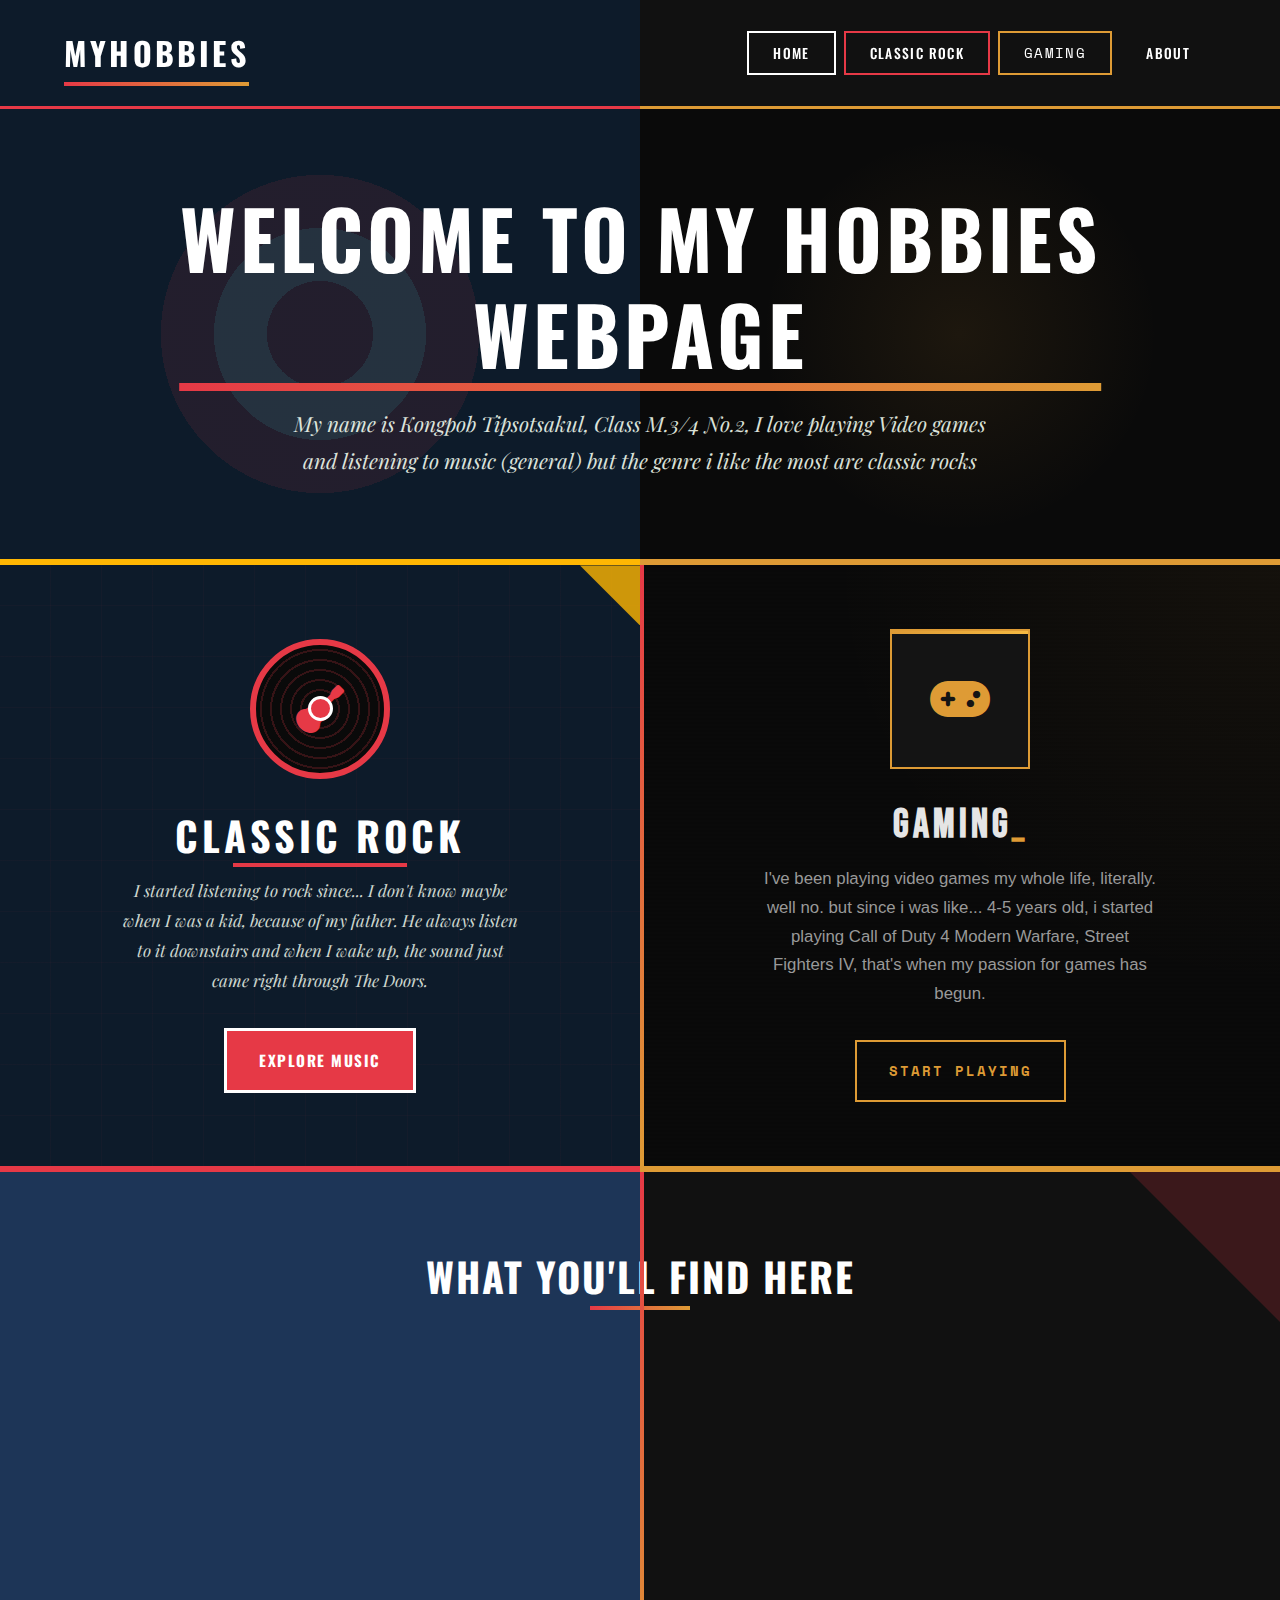
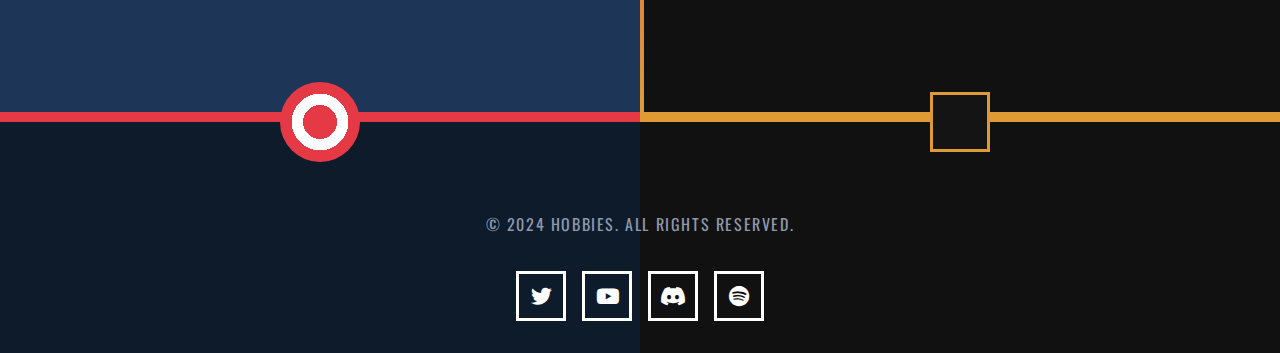
<file: Favorite-Hobby-Kongpob Tipsotsakul 2/index.html>
<!DOCTYPE html>
<html lang="en">
<head>
    <meta charset="UTF-8">
    <meta name="viewport" content="width=device-width, initial-scale=1.0">
    <title>My Hobbies - Classic Rock & Gaming</title>
    <link rel="stylesheet" href="https://cdnjs.cloudflare.com/ajax/libs/font-awesome/6.4.0/css/all.min.css">
    <link rel="stylesheet" href="index.css">
</head>
<body>
    <!-- Navigation -->
    <nav>
        <div class="logo">MyHobbies</div>
        <ul class="nav-links">
            <li><a href="#" class="active">Home</a></li>
            <li><a href="Rock.html">Classic Rock</a></li>
            <li><a href="Game.html">Gaming</a></li>
            <li><a href="#about">About</a></li>
        </ul>
    </nav>
    <!-- Hero Section -->
    <section class="hero">
        <h1>Welcome to My Hobbies Webpage</h1>
        <p>My name is Kongpob Tipsotsakul, Class M.3/4 No.2, I love playing Video games and listening to music (general) but the genre i like the most are classic rocks</p>
    </section>
    <!-- Hobbies Cards -->
    <section class="hobbies-container">
        <!-- Classic Rock Card -->
        <a href="Rock.html" class="hobby-card rock">
            <div class="hobby-icon">
                <i class="fas fa-guitar"></i>
            </div>
            <h2>Classic Rock</h2>
            <p>I started listening to rock since... I don't know maybe when I was a kid, because of my father. He always listen to it downstairs and when I wake up, the sound just came right through <str>The Doors.</str></p>
            <span class="hobby-btn">Explore Music</span>
        </a>
        <!-- Gaming Card -->
        <a href="Game.html" class="hobby-card gaming">
            <div class="hobby-icon">
                <i class="fas fa-gamepad"></i>
            </div>
            <h2>Gaming</h2>
            <p>I've been playing video games my whole life, literally. well no. but since i was like... 4-5 years old, i started playing Call of Duty 4 Modern Warfare, Street Fighters IV, that's when my passion for games has begun.</p>
            <span class="hobby-btn">Start Playing</span>
        </a>
    </section>
    <!-- Features Section -->
    <section class="features" id="about">
        <h2>What You'll Find Here</h2>
        <div class="features-grid">
            <div class="feature-item">
                <i class="fas fa-compact-disc"></i>
                <h3>Songs I like</h3>
                <p>Well, I love While my guitar gently weeps, Hotel California, and Layla.. that's some of them.</p>
            </div>
            <div class="feature-item">
                <i class="fas fa-trophy"></i>
                <h3>Games I like</h3>
                <p>Some of the games are Counter-Strike 2 (formerly CS:GO), Valorant, TF2, MGSV:TPP.</p>
            </div>
        </div>
    </section>
    <!-- Footer -->
    <footer>
        <p>© 2024 Hobbies. All rights reserved.</p>
        <div class="social-links">
            <a href="#" aria-label="Twitter"><i class="fab fa-twitter"></i></a>
            <a href="#" aria-label="YouTube"><i class="fab fa-youtube"></i></a>
            <a href="#" aria-label="Discord"><i class="fab fa-discord"></i></a>
            <a href="#" aria-label="Spotify"><i class="fab fa-spotify"></i></a>
        </div>
    </footer>
    <!-- JavaScript -->
    <script>
        // Smooth scroll for navigation links
        document.querySelectorAll('a[href^="#"]').forEach(anchor => {
            anchor.addEventListener('click', function(e) {
                e.preventDefault();
                const target = document.querySelector(this.getAttribute('href'));
                if (target) {
                    target.scrollIntoView({
                        behavior: 'smooth'
                    });
                }
            });
        });
        // Add animation on scroll
        const observerOptions = {
            threshold: 0.1,
            rootMargin: '0px 0px -50px 0px'
        };
        const observer = new IntersectionObserver((entries) => {
            entries.forEach(entry => {
                if (entry.isIntersecting) {
                    entry.target.style.opacity = '1';
                    entry.target.style.transform = 'translateY(0)';
                }
            });
        }, observerOptions);
        document.querySelectorAll('.hobby-card, .feature-item').forEach(el => {
            el.style.opacity = '0';
            el.style.transform = 'translateY(30px)';
            el.style.transition = 'opacity 0.6s ease, transform 0.6s ease';
            observer.observe(el);
        });
    </script>
</body>

</html>
</file>
<file: Favorite-Hobby-Kongpob Tipsotsakul 2/index.css>
/* ============================================
   SPLIT ATMOSPHERE - DUAL THEME STYLES
   British MOD (Classic Rock) | CS2 (Gaming)
   ============================================ */
/* Google Fonts Import */
@import url('https://fonts.googleapis.com/css2?family=Oswald:wght@400;500;700&family=Playfair+Display:ital,wght@0,400;0,700;1,400&family=Space+Mono&family=Bebas+Neue&display=swap');
/* ============================================
   CSS VARIABLES - DUAL THEME
   ============================================ */
:root {
    /* ========== BRITISH MOD COLORS (Rock) ========== */
    --mod-red: #E63946;
    --mod-blue: #1D3557;
    --mod-navy: #0D1B2A;
    --mod-cream: #F1FAEE;
    --mod-white: #FFFFFF;
    --mod-black: #0A0A0A;
    --mod-gold: #FFB703;
    --mod-orange: #FB8500;
    --mod-teal: #2A9D8F;
    --mod-grey: #8D99AE;
    
    /* ========== CS2 COLORS (Gaming) ========== */
    --cs-bg-primary: #0a0a0a;
    --cs-bg-secondary: #111111;
    --cs-bg-tertiary: #1a1a1a;
    --cs-bg-card: #141414;
    --cs-bg-hover: #1f1f1f;
    --cs-text-primary: #e5e5e5;
    --cs-text-secondary: #999999;
    --cs-text-muted: #666666;
    --cs-accent: #de9b35;
    --cs-accent-secondary: #f5b942;
    --cs-accent-glow: rgba(222, 155, 53, 0.3);
    --cs-accent-dark: #a67620;
    --cs-border: #2a2a2a;
    --cs-border-accent: #3a3a3a;
    
    /* ========== FONTS ========== */
    --font-display: 'Oswald', sans-serif;
    --font-body: 'Playfair Display', Georgia, serif;
    --font-mono: 'Space Mono', monospace;
    --font-heading: 'Bebas Neue', 'Impact', sans-serif;
    --font-main: 'Segoe UI', 'Roboto', -apple-system, sans-serif;
    
    /* ========== SPACING ========== */
    --space-xs: 0.25rem;
    --space-sm: 0.5rem;
    --space-md: 1rem;
    --space-lg: 2rem;
    --space-xl: 3rem;
    --space-xxl: 5rem;
    
    /* ========== TRANSITIONS ========== */
    --transition-fast: all 0.2s ease;
    --transition-smooth: all 0.4s cubic-bezier(0.25, 0.46, 0.45, 0.94);
    --transition-normal: all 0.25s ease;
    
    /* ========== SHADOWS ========== */
    --shadow-mod: 8px 8px 0 var(--mod-red);
    --shadow-cs-sm: 0 2px 4px rgba(0, 0, 0, 0.5);
    --shadow-cs-md: 0 4px 12px rgba(0, 0, 0, 0.6);
    --shadow-cs-lg: 0 8px 24px rgba(0, 0, 0, 0.7);
    --shadow-cs-glow: 0 0 20px var(--cs-accent-glow);
}
/* ============================================
   RESET & BASE STYLES
   ============================================ */
*, *::before, *::after {
    box-sizing: border-box;
    margin: 0;
    padding: 0;
}
html {
    scroll-behavior: smooth;
    scroll-padding-top: 80px;
    font-size: 16px;
}
body {
    font-family: var(--font-main);
    line-height: 1.8;
    font-size: 1.05rem;
    min-height: 100vh;
    overflow-x: hidden;
    /* Split background - MOD navy left, CS2 dark right */
    background: linear-gradient(90deg, 
        var(--mod-navy) 0%, 
        var(--mod-navy) 50%, 
        var(--cs-bg-primary) 50%, 
        var(--cs-bg-primary) 100%
    );
}
/* ============================================
   TYPOGRAPHY
   ============================================ */
h1, h2, h3, h4, h5, h6 {
    font-weight: 700;
    line-height: 1.2;
}
a {
    text-decoration: none;
    transition: var(--transition-fast);
}
a:focus {
    outline: 3px solid var(--mod-gold);
    outline-offset: 3px;
}
/* ============================================
   NAVIGATION - Split Style
   ============================================ */
nav {
    display: flex;
    justify-content: space-between;
    align-items: center;
    padding: 1.5rem 5%;
    position: sticky;
    top: 0;
    z-index: 100;
    /* Split background */
    background: linear-gradient(90deg, 
        var(--mod-navy) 0%, 
        var(--mod-navy) 50%, 
        var(--cs-bg-secondary) 50%, 
        var(--cs-bg-secondary) 100%
    );
    /* Gradient border bottom */
    border-bottom: 3px solid;
    border-image: linear-gradient(90deg, var(--mod-red) 50%, var(--cs-accent) 50%) 1;
}
.logo {
    font-family: var(--font-display);
    font-size: 2rem;
    font-weight: 700;
    color: var(--mod-white);
    text-transform: uppercase;
    letter-spacing: 0.1em;
    position: relative;
}
/* If logo has spans for split coloring */
.logo span:first-child {
    color: var(--mod-red);
}
.logo span:last-child {
    color: var(--cs-accent);
}
/* Logo underline for single text logo */
.logo::after {
    content: '';
    position: absolute;
    bottom: -4px;
    left: 0;
    width: 100%;
    height: 4px;
    background: linear-gradient(90deg, var(--mod-red), var(--cs-accent));
}
.nav-links {
    display: flex;
    gap: 0.5rem;
    list-style: none;
}
.nav-links a {
    display: block;
    padding: 0.5rem 1.5rem;
    color: var(--mod-white);
    font-family: var(--font-display);
    font-weight: 500;
    text-transform: uppercase;
    letter-spacing: 0.1em;
    font-size: 0.85rem;
    border: 2px solid transparent;
    transition: var(--transition-smooth);
}
.nav-links a:hover {
    transform: translateY(-2px);
}
.nav-links a.active {
    border-color: var(--mod-white);
}
/* Rock-themed nav links - MOD Style */
.nav-links a.rock-link,
.nav-links a[href*="Rock"] {
    border-color: var(--mod-red);
}
.nav-links a.rock-link:hover,
.nav-links a[href*="Rock"]:hover {
    background: var(--mod-red);
    color: var(--mod-white);
    box-shadow: 0 4px 15px rgba(230, 57, 70, 0.4);
}
/* Gaming-themed nav links - CS2 Style */
.nav-links a.game-link,
.nav-links a[href*="Game"] {
    border-color: var(--cs-accent);
    font-family: var(--font-mono);
}
.nav-links a.game-link:hover,
.nav-links a[href*="Game"]:hover {
    background: var(--cs-accent);
    color: var(--cs-bg-primary);
    box-shadow: 0 4px 15px var(--cs-accent-glow);
}
/* ============================================
   HERO SECTION - Split Design
   ============================================ */
.hero {
    text-align: center;
    padding: var(--space-xxl) 5%;
    position: relative;
    overflow: hidden;
    /* Split background */
    background: linear-gradient(90deg, 
        var(--mod-navy) 0%, 
        var(--mod-navy) 50%, 
        var(--cs-bg-primary) 50%, 
        var(--cs-bg-primary) 100%
    );
    border-bottom: 6px solid;
    border-image: linear-gradient(90deg, var(--mod-gold) 50%, var(--cs-accent) 50%) 1;
}
/* MOD Target/Bullseye Background (Left Side) */
.hero::before {
    content: '';
    position: absolute;
    top: 50%;
    left: 25%;
    transform: translate(-50%, -50%);
    width: 500px;
    height: 500px;
    background: 
        radial-gradient(circle, 
            var(--mod-red) 0%, var(--mod-red) 15%, 
            var(--mod-white) 15%, var(--mod-white) 30%,
            var(--mod-red) 30%, var(--mod-red) 45%,
            transparent 45%
        );
    opacity: 0.1;
    animation: targetPulse 8s ease-in-out infinite;
    pointer-events: none;
}
/* CS2 Glow Background (Right Side) */
.hero::after {
    content: '';
    position: absolute;
    top: 50%;
    right: 25%;
    transform: translate(50%, -50%);
    width: 400px;
    height: 400px;
    background: radial-gradient(ellipse, var(--cs-accent-glow) 0%, transparent 70%);
    opacity: 0.3;
    animation: csGlow 4s ease-in-out infinite alternate;
    pointer-events: none;
}
@keyframes targetPulse {
    0%, 100% { 
        transform: translate(-50%, -50%) scale(1); 
        opacity: 0.1; 
    }
    50% { 
        transform: translate(-50%, -50%) scale(1.1); 
        opacity: 0.15; 
    }
}
@keyframes csGlow {
    0% { opacity: 0.2; }
    100% { opacity: 0.4; }
}
.hero h1 {
    font-family: var(--font-display);
    font-size: clamp(2.5rem, 8vw, 5rem);
    color: var(--mod-white);
    margin-bottom: 1.5rem;
    position: relative;
    z-index: 1;
    text-transform: uppercase;
    letter-spacing: 0.05em;
    display: inline-block;
}
.hero h1::before {
    content: '';
    position: absolute;
    bottom: -10px;
    left: 50%;
    transform: translateX(-50%);
    width: 80%;
    height: 8px;
    background: linear-gradient(90deg, var(--mod-red), var(--cs-accent));
}
/* Colored text spans in hero */
.hero h1 .rock-text {
    color: var(--mod-red);
}
.hero h1 .game-text {
    color: var(--cs-accent);
}
.hero p {
    font-size: clamp(1rem, 2.5vw, 1.3rem);
    color: var(--mod-cream);
    font-style: italic;
    max-width: 700px;
    margin: 0 auto;
    position: relative;
    z-index: 1;
    font-family: var(--font-body);
    opacity: 0.9;
}
/* ============================================
   HOBBIES SECTION - Split Cards Container
   ============================================ */
.hobbies-container {
    display: flex;
    justify-content: center;
    gap: 0;
    flex-wrap: wrap;
    position: relative;
    background: linear-gradient(90deg, 
        var(--mod-navy) 0%, 
        var(--mod-navy) 50%, 
        var(--cs-bg-primary) 50%, 
        var(--cs-bg-primary) 100%
    );
}
/* Center Divider Line */
.hobbies-container::before {
    content: '';
    position: absolute;
    top: 0;
    left: 50%;
    width: 4px;
    height: 100%;
    background: linear-gradient(180deg, var(--mod-red), var(--cs-accent));
    z-index: 10;
}
.hobby-card {
    width: 50%;
    min-height: 500px;
    padding: 4rem 5%;
    text-align: center;
    text-decoration: none;
    color: inherit;
    display: flex;
    flex-direction: column;
    align-items: center;
    justify-content: center;
    transition: var(--transition-smooth);
    position: relative;
    cursor: pointer;
}
/* ============================================
   ROCK CARD - British MOD Style
   ============================================ */
.hobby-card.rock {
    background: var(--mod-navy);
    font-family: var(--font-body);
}
/* MOD Grid Pattern Overlay */
.hobby-card.rock::before {
    content: '';
    position: absolute;
    top: 0;
    left: 0;
    width: 100%;
    height: 100%;
    background-image: 
        repeating-linear-gradient(
            0deg,
            transparent,
            transparent 50px,
            rgba(230, 57, 70, 0.03) 50px,
            rgba(230, 57, 70, 0.03) 51px
        ),
        repeating-linear-gradient(
            90deg,
            transparent,
            transparent 50px,
            rgba(230, 57, 70, 0.03) 50px,
            rgba(230, 57, 70, 0.03) 51px
        );
    pointer-events: none;
}
/* Corner decoration */
.hobby-card.rock::after {
    content: '';
    position: absolute;
    top: 0;
    right: 0;
    width: 60px;
    height: 60px;
    background: var(--mod-gold);
    clip-path: polygon(100% 0, 0 0, 100% 100%);
    opacity: 0.8;
}
/* Vinyl Record Icon - MOD Style */
.hobby-card.rock .hobby-icon {
    width: 140px;
    height: 140px;
    margin-bottom: 2rem;
    border-radius: 50%;
    border: 6px solid var(--mod-red);
    display: flex;
    align-items: center;
    justify-content: center;
    position: relative;
    background: var(--mod-black);
    transition: var(--transition-smooth);
}
/* Vinyl center hole */
.hobby-card.rock .hobby-icon::before {
    content: '';
    position: absolute;
    width: 25px;
    height: 25px;
    background: var(--mod-red);
    border-radius: 50%;
    border: 3px solid var(--mod-white);
    z-index: 2;
}
/* Vinyl grooves */
.hobby-card.rock .hobby-icon::after {
    content: '';
    position: absolute;
    width: 100%;
    height: 100%;
    border-radius: 50%;
    background: repeating-radial-gradient(
        circle at center,
        transparent 0px,
        transparent 8px,
        rgba(230, 57, 70, 0.2) 8px,
        rgba(230, 57, 70, 0.2) 10px
    );
}
.hobby-card.rock .hobby-icon i {
    font-size: 3rem;
    color: var(--mod-red);
    z-index: 1;
    transition: var(--transition-smooth);
}
/* Rock Card Hover Effects */
.hobby-card.rock:hover {
    transform: translateY(-5px) rotate(-1deg);
}
.hobby-card.rock:hover .hobby-icon {
    transform: rotate(360deg);
    box-shadow: 0 0 40px rgba(230, 57, 70, 0.5);
}
.hobby-card.rock:hover .hobby-icon i {
    color: var(--mod-gold);
}
.hobby-card.rock h2 {
    font-family: var(--font-display);
    font-size: 2.5rem;
    margin-bottom: 1rem;
    color: var(--mod-white);
    text-transform: uppercase;
    letter-spacing: 0.1em;
    position: relative;
}
.hobby-card.rock h2::after {
    content: '';
    position: absolute;
    bottom: -8px;
    left: 50%;
    transform: translateX(-50%);
    width: 60%;
    height: 4px;
    background: var(--mod-red);
}
.hobby-card.rock p {
    color: var(--mod-cream);
    line-height: 1.8;
    margin-bottom: 2rem;
    font-style: italic;
    max-width: 400px;
    position: relative;
    z-index: 1;
    opacity: 0.85;
}
.hobby-card.rock .hobby-btn {
    display: inline-block;
    padding: 1rem 2rem;
    font-family: var(--font-display);
    font-size: 0.95rem;
    font-weight: 700;
    text-transform: uppercase;
    letter-spacing: 0.1em;
    background: var(--mod-red);
    color: var(--mod-white);
    border: 3px solid var(--mod-white);
    transition: var(--transition-smooth);
    position: relative;
    z-index: 1;
}
.hobby-card.rock:hover .hobby-btn {
    background: var(--mod-white);
    color: var(--mod-red);
    transform: translateY(-3px);
    box-shadow: 0 8px 25px rgba(230, 57, 70, 0.4);
}
/* ============================================
   GAMING CARD - CS2 Style
   ============================================ */
.hobby-card.gaming {
    background: var(--cs-bg-primary);
    font-family: var(--font-main);
}
/* CS2 Scanline + Glow Overlay */
.hobby-card.gaming::before {
    content: '';
    position: absolute;
    top: 0;
    left: 0;
    width: 100%;
    height: 100%;
    background: 
        radial-gradient(ellipse at top right, rgba(222, 155, 53, 0.05) 0%, transparent 50%),
        repeating-linear-gradient(
            0deg,
            transparent,
            transparent 2px,
            rgba(0, 0, 0, 0.1) 2px,
            rgba(0, 0, 0, 0.1) 4px
        );
    pointer-events: none;
}
/* Tech Icon Container - CS2 Style */
.hobby-card.gaming .hobby-icon {
    width: 140px;
    height: 140px;
    margin-bottom: 2rem;
    background: var(--cs-bg-card);
    border: 2px solid var(--cs-accent);
    display: flex;
    align-items: center;
    justify-content: center;
    position: relative;
    transition: var(--transition-normal);
}
/* Outer glow effect */
.hobby-card.gaming .hobby-icon::before {
    content: '';
    position: absolute;
    top: -2px;
    left: -2px;
    right: -2px;
    bottom: -2px;
    background: linear-gradient(135deg, var(--cs-accent), transparent, var(--cs-accent));
    z-index: -1;
    opacity: 0;
    transition: opacity 0.3s ease;
}
/* Top accent bar */
.hobby-card.gaming .hobby-icon::after {
    content: '';
    position: absolute;
    top: 0;
    left: 0;
    width: 100%;
    height: 3px;
    background: linear-gradient(90deg, var(--cs-accent), var(--cs-accent-secondary));
}
.hobby-card.gaming .hobby-icon i {
    font-size: 3rem;
    color: var(--cs-accent);
    z-index: 1;
    transition: var(--transition-fast);
}
/* Gaming Card Hover Effects */
.hobby-card.gaming:hover {
    transform: translateY(-5px);
}
.hobby-card.gaming:hover .hobby-icon {
    transform: translateY(-10px);
    box-shadow: 0 15px 40px var(--cs-accent-glow);
}
.hobby-card.gaming:hover .hobby-icon::before {
    opacity: 0.5;
}
.hobby-card.gaming:hover .hobby-icon i {
    color: var(--cs-accent-secondary);
    text-shadow: 0 0 20px var(--cs-accent-glow);
}
.hobby-card.gaming h2 {
    font-family: var(--font-heading);
    font-size: 2.5rem;
    margin-bottom: 1rem;
    color: var(--cs-text-primary);
    text-transform: uppercase;
    letter-spacing: 4px;
    position: relative;
}
/* Blinking cursor effect */
.hobby-card.gaming h2::after {
    content: '_';
    color: var(--cs-accent);
    animation: blink 1s steps(1) infinite;
}
@keyframes blink {
    50% { opacity: 0; }
}
.hobby-card.gaming p {
    color: var(--cs-text-secondary);
    line-height: 1.7;
    margin-bottom: 2rem;
    max-width: 400px;
    position: relative;
    z-index: 1;
}
.hobby-card.gaming .hobby-btn {
    display: inline-flex;
    align-items: center;
    gap: 0.5rem;
    padding: 1rem 2rem;
    font-family: var(--font-mono);
    font-size: 0.9rem;
    font-weight: 600;
    text-transform: uppercase;
    letter-spacing: 2px;
    background: transparent;
    color: var(--cs-accent);
    border: 2px solid var(--cs-accent);
    transition: var(--transition-fast);
    position: relative;
    z-index: 1;
}
.hobby-card.gaming:hover .hobby-btn {
    background: var(--cs-accent);
    color: var(--cs-bg-primary);
    transform: translateY(-3px);
    box-shadow: 0 8px 25px var(--cs-accent-glow);
}
/* ============================================
   FEATURES SECTION - Split Style
   ============================================ */
.features {
    padding: var(--space-xxl) 5%;
    text-align: center;
    position: relative;
    /* Split background */
    background: linear-gradient(90deg, 
        var(--mod-blue) 0%, 
        var(--mod-blue) 50%, 
        var(--cs-bg-secondary) 50%, 
        var(--cs-bg-secondary) 100%
    );
    border-top: 6px solid;
    border-image: linear-gradient(90deg, var(--mod-red) 50%, var(--cs-accent) 50%) 1;
    border-bottom: 6px solid;
}
/* Center Divider */
.features::before {
    content: '';
    position: absolute;
    top: 0;
    left: 50%;
    width: 4px;
    height: 100%;
    background: linear-gradient(180deg, var(--mod-red), var(--cs-accent));
    z-index: 10;
}
/* Corner decoration (MOD style) */
.features::after {
    content: '';
    position: absolute;
    top: 0;
    right: 0;
    width: 150px;
    height: 150px;
    background: var(--mod-red);
    clip-path: polygon(100% 0, 0 0, 100% 100%);
    opacity: 0.2;
}
.features h2 {
    font-family: var(--font-display);
    font-size: clamp(1.8rem, 4vw, 2.5rem);
    color: var(--mod-white);
    margin-bottom: 3rem;
    position: relative;
    display: inline-block;
    text-transform: uppercase;
    letter-spacing: 0.05em;
}
.features h2::after {
    content: '';
    position: absolute;
    bottom: -10px;
    left: 50%;
    transform: translateX(-50%);
    width: 100px;
    height: 4px;
    background: linear-gradient(90deg, var(--mod-red), var(--cs-accent));
}
/* Colored text spans */
.features h2 .rock-word {
    color: var(--mod-gold);
}
.features h2 .game-word {
    color: var(--cs-accent);
}
.features-grid {
    display: grid;
    grid-template-columns: 1fr 1fr;
    gap: 0;
    max-width: 1200px;
    margin: 0 auto;
}
.feature-item {
    padding: 3rem 2rem;
    transition: var(--transition-smooth);
    text-align: left;
}
/* ========== Rock Feature - MOD Style ========== */
.feature-item.rock-feature,
.feature-item:first-child {
    background: rgba(29, 53, 87, 0.8);
    border: 3px solid var(--mod-white);
    border-left: 6px solid var(--mod-red);
    margin: 1rem;
}
.feature-item.rock-feature:hover,
.feature-item:first-child:hover {
    transform: translateY(-5px) rotate(-1deg);
    box-shadow: var(--shadow-mod);
}
.feature-item.rock-feature i,
.feature-item:first-child i {
    font-size: 2.5rem;
    color: var(--mod-red);
    margin-bottom: 1rem;
    display: block;
}
.feature-item.rock-feature h3,
.feature-item:first-child h3 {
    font-family: var(--font-display);
    font-size: 1.3rem;
    margin-bottom: 0.75rem;
    text-transform: uppercase;
    letter-spacing: 0.05em;
    color: var(--mod-white);
}
.feature-item.rock-feature p,
.feature-item:first-child p {
    color: var(--mod-grey);
    font-family: var(--font-body);
    font-style: italic;
    line-height: 1.7;
}
/* ========== Gaming Feature - CS2 Style ========== */
.feature-item.game-feature,
.feature-item:nth-child(2) {
    background: var(--cs-bg-card);
    border: 1px solid var(--cs-border);
    border-left: 4px solid var(--cs-accent);
    margin: 1rem;
}
.feature-item.game-feature:hover,
.feature-item:nth-child(2):hover {
    transform: translateY(-5px);
    border-color: var(--cs-accent);
    box-shadow: var(--shadow-cs-lg), var(--shadow-cs-glow);
}
.feature-item.game-feature i,
.feature-item:nth-child(2) i {
    font-size: 2.5rem;
    color: var(--cs-accent);
    margin-bottom: 1rem;
    display: block;
}
.feature-item.game-feature h3,
.feature-item:nth-child(2) h3 {
    font-family: var(--font-heading);
    font-size: 1.3rem;
    margin-bottom: 0.75rem;
    text-transform: uppercase;
    letter-spacing: 2px;
    color: var(--cs-text-primary);
}
.feature-item.game-feature h3::after,
.feature-item:nth-child(2) h3::after {
    content: '_';
    color: var(--cs-accent);
    animation: blink 1s steps(1) infinite;
}
.feature-item.game-feature p,
.feature-item:nth-child(2) p {
    color: var(--cs-text-muted);
    font-family: var(--font-mono);
    font-size: 0.9rem;
    line-height: 1.6;
}
/* ============================================
   FOOTER - Split Style
   ============================================ */
footer {
    padding: 4rem 5% 2rem;
    text-align: center;
    position: relative;
    /* Split background */
    background: linear-gradient(90deg, 
        var(--mod-navy) 0%, 
        var(--mod-navy) 50%, 
        var(--cs-bg-secondary) 50%, 
        var(--cs-bg-secondary) 100%
    );
    border-top: 4px solid;
    border-image: linear-gradient(90deg, var(--mod-red) 50%, var(--cs-accent) 50%) 1;
}
/* MOD Target decoration (left) */
footer::before {
    content: '';
    position: absolute;
    top: 0;
    left: 25%;
    transform: translateX(-50%);
    width: 80px;
    height: 80px;
    background: 
        radial-gradient(circle, 
            var(--mod-red) 0%, var(--mod-red) 30%, 
            var(--mod-white) 30%, var(--mod-white) 50%,
            var(--mod-red) 50%
        );
    border-radius: 50%;
    margin-top: -40px;
}
/* CS2 Badge decoration (right) */
footer::after {
    content: '';
    position: absolute;
    top: 0;
    right: 25%;
    transform: translateX(50%);
    width: 60px;
    height: 60px;
    background: var(--cs-bg-card);
    border: 3px solid var(--cs-accent);
    margin-top: -30px;
}
footer p {
    font-family: var(--font-display);
    font-size: 1rem;
    text-transform: uppercase;
    letter-spacing: 0.1em;
    color: var(--mod-grey);
    margin-top: 1.5rem;
}
.social-links {
    margin-top: 2rem;
    display: flex;
    justify-content: center;
    gap: 1rem;
    flex-wrap: wrap;
}
.social-links a {
    display: flex;
    align-items: center;
    justify-content: center;
    width: 50px;
    height: 50px;
    font-size: 1.3rem;
    text-decoration: none;
    transition: var(--transition-smooth);
}
/* Rock-themed social icons - MOD Style */
.social-links a.rock-social {
    background: transparent;
    border: 3px solid var(--mod-red);
    color: var(--mod-white);
}
.social-links a.rock-social:hover {
    background: var(--mod-red);
    transform: translateY(-3px) rotate(-5deg);
    box-shadow: 0 6px 20px rgba(230, 57, 70, 0.4);
}
/* Gaming-themed social icons - CS2 Style */
.social-links a.game-social {
    background: var(--cs-bg-card);
    border: 2px solid var(--cs-accent);
    color: var(--cs-accent);
}
.social-links a.game-social:hover {
    background: var(--cs-accent);
    color: var(--cs-bg-primary);
    transform: translateY(-3px);
    box-shadow: 0 6px 20px var(--cs-accent-glow);
}
/* Default social styling (no class) */
.social-links a:not(.rock-social):not(.game-social) {
    background: transparent;
    border: 3px solid var(--mod-white);
    color: var(--mod-white);
}
.social-links a:not(.rock-social):not(.game-social):hover {
    background: var(--mod-red);
    border-color: var(--mod-red);
    transform: translateY(-3px) rotate(-5deg);
    box-shadow: 0 6px 20px rgba(230, 57, 70, 0.4);
}
/* ============================================
   HR SEPARATOR - Dual Style
   ============================================ */
hr {
    border: none;
    height: 4px;
    background: linear-gradient(90deg, 
        var(--mod-red) 0%, var(--mod-red) 50%, 
        var(--cs-accent) 50%, var(--cs-accent) 100%
    );
    margin: var(--space-xl) 0;
}
/* ============================================
   RESPONSIVE DESIGN
   ============================================ */
@media (max-width: 900px) {
    .hobby-card {
        width: 100%;
    }
    
    /* Hide center divider on mobile */
    .hobbies-container::before {
        display: none;
    }
    
    .hobby-card.rock {
        border-bottom: 4px solid var(--mod-red);
    }
    
    .hobby-card.gaming {
        border-top: 4px solid var(--cs-accent);
    }
    
    .features::before {
        display: none;
    }
    
    .features-grid {
        grid-template-columns: 1fr;
    }
    
    /* Single background on mobile */
    .features {
        background: var(--mod-blue);
    }
    
    .feature-item.game-feature,
    .feature-item:nth-child(2) {
        background: rgba(20, 20, 20, 0.95);
    }
    
    footer {
        background: var(--mod-navy);
    }
    
    footer::after {
        display: none;
    }
    
    footer::before {
        left: 50%;
    }
    
    body,
    .hobbies-container,
    .hero {
        background: var(--mod-navy);
    }
}
@media (max-width: 768px) {
    nav {
        flex-direction: column;
        gap: 1rem;
        padding: 1rem 5%;
        background: var(--mod-navy);
    }
    
    .nav-links {
        flex-wrap: wrap;
        justify-content: center;
    }
    
    .nav-links a {
        padding: 0.4rem 1rem;
        font-size: 0.75rem;
    }
    
    .hero {
        padding: var(--space-xl) 5%;
    }
    
    .hero::before,
    .hero::after {
        width: 250px;
        height: 250px;
    }
    
    .hobby-card {
        min-height: 450px;
        padding: 3rem 5%;
    }
    
    .hobby-card .hobby-icon {
        width: 110px !important;
        height: 110px !important;
    }
    
    .hobby-card .hobby-icon i {
        font-size: 2.5rem !important;
    }
    
    .hobby-card h2 {
        font-size: 2rem !important;
    }
    
    .features {
        padding: var(--space-xl) 5%;
    }
}
@media (max-width: 480px) {
    .logo {
        font-size: 1.5rem;
    }
    
    .nav-links {
        gap: var(--space-xs);
    }
    
    .nav-links a {
        padding: 0.3rem 0.75rem;
        font-size: 0.7rem;
        border-width: 2px;
    }
    
    .hobby-card .hobby-icon {
        width: 90px !important;
        height: 90px !important;
    }
    
    .hobby-card .hobby-icon i {
        font-size: 2rem !important;
    }
    
    .hobby-card h2 {
        font-size: 1.6rem !important;
    }
    
    .hobby-card.rock::after {
        width: 40px;
        height: 40px;
    }
    
    .hobby-btn {
        padding: 0.75rem 1.5rem !important;
        font-size: 0.8rem !important;
    }
    
    .social-links {
        flex-wrap: wrap;
    }
    
    .social-links a {
        width: 44px;
        height: 44px;
    }
}
/* ============================================
   ACCESSIBILITY - REDUCED MOTION
   ============================================ */
@media (prefers-reduced-motion: reduce) {
    *, *::before, *::after {
        animation-duration: 0.01ms !important;
        animation-iteration-count: 1 !important;
        transition-duration: 0.01ms !important;
    }
    
    html {
        scroll-behavior: auto;
    }
}
/* ============================================
   HIGH CONTRAST MODE
   ============================================ */
@media (prefers-contrast: high) {
    :root {
        --mod-red: #FF0000;
        --cs-accent: #FFB000;
        --mod-white: #FFFFFF;
        --cs-text-primary: #FFFFFF;
    }
    
    a:focus, button:focus {
        outline: 4px solid #FFFFFF;
    }
}
/* ============================================
   PRINT STYLES
   ============================================ */
@media print {
    nav,
    .hobby-icon,
    .social-links,
    footer::before,
    footer::after {
        display: none;
    }
    
    body {
        background: white;
        color: black;
    }
    
    .hobby-card,
    .feature-item {
        border: 1px solid #000;
        page-break-inside: avoid;
    }
}
</file>
